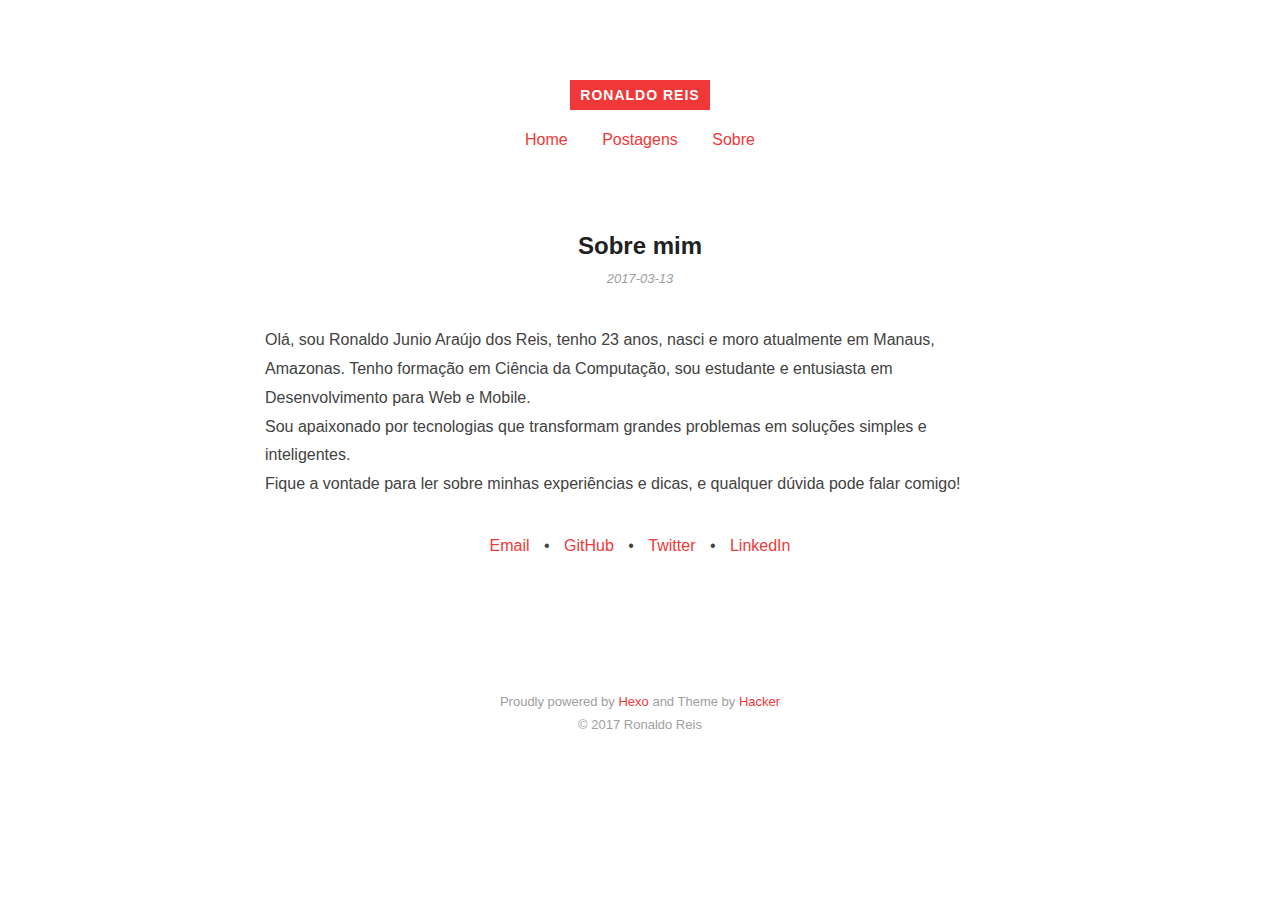
<file: about/index.html>
<!DOCTYPE HTML>
<html>
<head>
  <meta charset="utf-8">
  
  <title>Sobre mim | Ronaldo Reis</title>

  
  <meta name="author" content="Ronaldo Reis">
  

  
  <meta name="description" content="Olá, sou Ronaldo Junio Araújo dos Reis, tenho 23 anos, nasci e moro atualmente em Manaus, Amazonas. Tenho formação em Ciência da Computação, sou estud">
  

  

  <meta id="viewport" name="viewport" content="width=device-width, initial-scale=1, maximum-scale=1, minimum-scale=1, user-scalable=no, minimal-ui">
  <meta name="apple-mobile-web-app-capable" content="yes">
  <meta name="apple-mobile-web-app-status-bar-style" content="black">

  <meta property="og:title" content="Sobre mim"/>

  <meta property="og:site_name" content="Ronaldo Reis"/>

  
  <meta property="og:image" content="/favicon.ico"/>
  


  <link href="/favicon.ico" rel="icon">
  <link rel="alternate" href="/atom.xml" title="Ronaldo Reis" type="application/atom+xml">
  <link rel="stylesheet" href="/css/style.css" media="screen" type="text/css">
</head>


<body>
<div class="blog">
  <div class="content">

    <header>
  <div class="site-branding">
    <h1 class="site-title">
      <a href="/">Ronaldo Reis</a>
    </h1>
    <p class="site-description"></p>
  </div>
  <nav class="site-navigation">
    <ul>
      
        <li><a href="/">Home</a></li>
      
        <li><a href="/archives">Postagens</a></li>
      
        <li><a href="/about">Sobre</a></li>
      
    </ul>
  </nav>
</header>

    <main class="site-main posts-loop">
    <article>

  
    
    <h3 class="article-title"><span>Sobre mim</span></h3>
    
  

  <div class="article-top-meta">
    <span class="posted-on">
      <a href="/about/index.html" rel="bookmark">
        <time class="entry-date published" datetime="2017-03-13T23:00:54.299Z">
          2017-03-13
        </time>
      </a>
    </span>
  </div>


  

  <div class="article-content">
    <div class="entry">
      
        <p>Olá, sou Ronaldo Junio Araújo dos Reis, tenho 23 anos, nasci e moro atualmente em Manaus, Amazonas. Tenho formação em Ciência da Computação, sou estudante e entusiasta em Desenvolvimento para Web e Mobile.<br>Sou apaixonado por tecnologias que transformam grandes problemas em soluções simples e inteligentes.<br>Fique a vontade para ler sobre minhas experiências e dicas, e qualquer dúvida pode falar comigo!</p>
<div class="sociais"><br><a href="mailto:reeisfst@gmail.com" target="_blank" rel="external">Email</a> • <a href="https://github.com/euronaldoreis" target="_blank" rel="external">GitHub</a> • <a href="https://twitter.com/euronaldoreis" target="_blank" rel="external">Twitter</a> • <a href="https://www.linkedin.com/in/euronaldoreis/" target="_blank" rel="external">LinkedIn</a><br></div>

      
    </div>

  </div>

  <div class="article-footer">
    <div class="article-meta pull-left">

    

    

    </div>

    
  </div>
</article>


    </main>

    <footer class="site-footer">
  <p class="site-info">
    Proudly powered by <a href="https://hexo.io/" target="_blank">Hexo</a> and
    Theme by <a href="https://github.com/CodeDaraW/Hacker" target="_blank">Hacker</a>
    </br>
    
    &copy; 2017 Ronaldo Reis
    
  </p>
</footer>
    
<script>
    (function(i,s,o,g,r,a,m){i['GoogleAnalyticsObject']=r;i[r]=i[r]||function(){
                (i[r].q=i[r].q||[]).push(arguments)},i[r].l=1*new Date();a=s.createElement(o),
            m=s.getElementsByTagName(o)[0];a.async=1;a.src=g;m.parentNode.insertBefore(a,m)
    })(window,document,'script','//www.google-analytics.com/analytics.js','ga');

    ga('create', 'UA-91117150-1', 'auto');
    ga('send', 'pageview');

</script>

  </div>
</div>
</body>
</html>
</file>
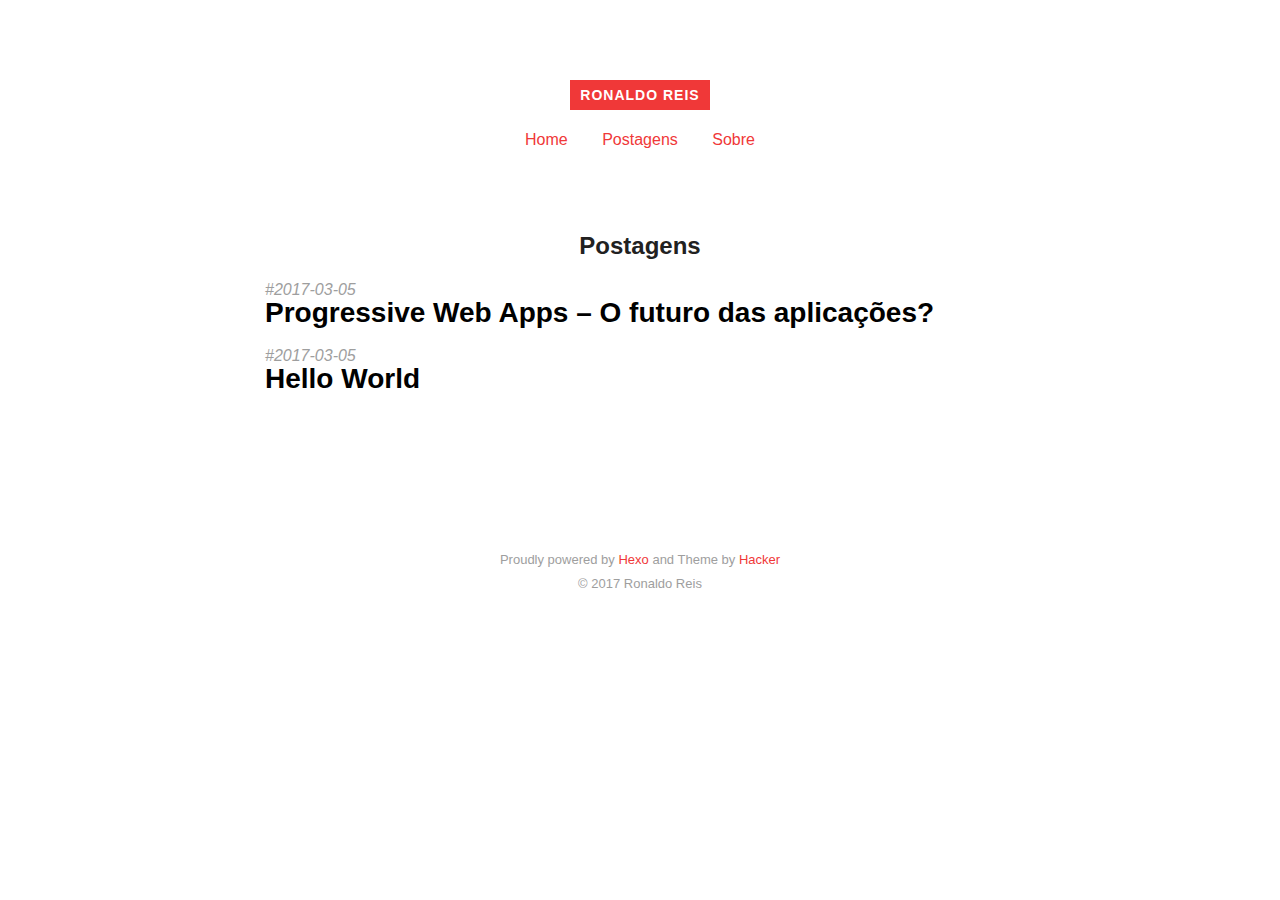
<file: archives/index.html>
<!DOCTYPE HTML>
<html>
<head>
  <meta charset="utf-8">
  
  <title>Postagens | Ronaldo Reis</title>

  
  <meta name="author" content="Ronaldo Reis">
  

  

  

  <meta id="viewport" name="viewport" content="width=device-width, initial-scale=1, maximum-scale=1, minimum-scale=1, user-scalable=no, minimal-ui">
  <meta name="apple-mobile-web-app-capable" content="yes">
  <meta name="apple-mobile-web-app-status-bar-style" content="black">

  

  <meta property="og:site_name" content="Ronaldo Reis"/>

  
  <meta property="og:image" content="/favicon.ico"/>
  


  <link href="/favicon.ico" rel="icon">
  <link rel="alternate" href="/atom.xml" title="Ronaldo Reis" type="application/atom+xml">
  <link rel="stylesheet" href="/css/style.css" media="screen" type="text/css">
</head>


<body>
<div class="blog">
  <div class="content">

    <header>
  <div class="site-branding">
    <h1 class="site-title">
      <a href="/">Ronaldo Reis</a>
    </h1>
    <p class="site-description"></p>
  </div>
  <nav class="site-navigation">
    <ul>
      
        <li><a href="/">Home</a></li>
      
        <li><a href="/archives">Postagens</a></li>
      
        <li><a href="/about">Sobre</a></li>
      
    </ul>
  </nav>
</header>

    <main class="site-main posts-loop">
    

<article>

  <h2 class="article-title ">Postagens</h2>

  <div class="archive">
    
      <div class="post archive">
        <div class="archive-post">
          <time datetime="2017-03-05T05:29:36.000Z">
            <a href="/2017/03/05/Novo-post/">2017-03-05</a>
          </time>
          
            <h3 class="archive-title"><a href="/2017/03/05/Novo-post/"><span>Progressive Web Apps – O futuro das aplicações?</span></a></h3>
          
        </div>
      </div>
    
      <div class="post archive">
        <div class="archive-post">
          <time datetime="2017-03-05T05:28:36.000Z">
            <a href="/2017/03/05/hello-world/">2017-03-05</a>
          </time>
          
            <h3 class="archive-title"><a href="/2017/03/05/hello-world/"><span>Hello World</span></a></h3>
          
        </div>
      </div>
    
    <nav class="pagination">
  
  
</nav>
  </div>

</article>
    </main>

    <footer class="site-footer">
  <p class="site-info">
    Proudly powered by <a href="https://hexo.io/" target="_blank">Hexo</a> and
    Theme by <a href="https://github.com/CodeDaraW/Hacker" target="_blank">Hacker</a>
    </br>
    
    &copy; 2017 Ronaldo Reis
    
  </p>
</footer>
    
<script>
    (function(i,s,o,g,r,a,m){i['GoogleAnalyticsObject']=r;i[r]=i[r]||function(){
                (i[r].q=i[r].q||[]).push(arguments)},i[r].l=1*new Date();a=s.createElement(o),
            m=s.getElementsByTagName(o)[0];a.async=1;a.src=g;m.parentNode.insertBefore(a,m)
    })(window,document,'script','//www.google-analytics.com/analytics.js','ga');

    ga('create', 'UA-91117150-1', 'auto');
    ga('send', 'pageview');

</script>

  </div>
</div>
</body>
</html>
</file>
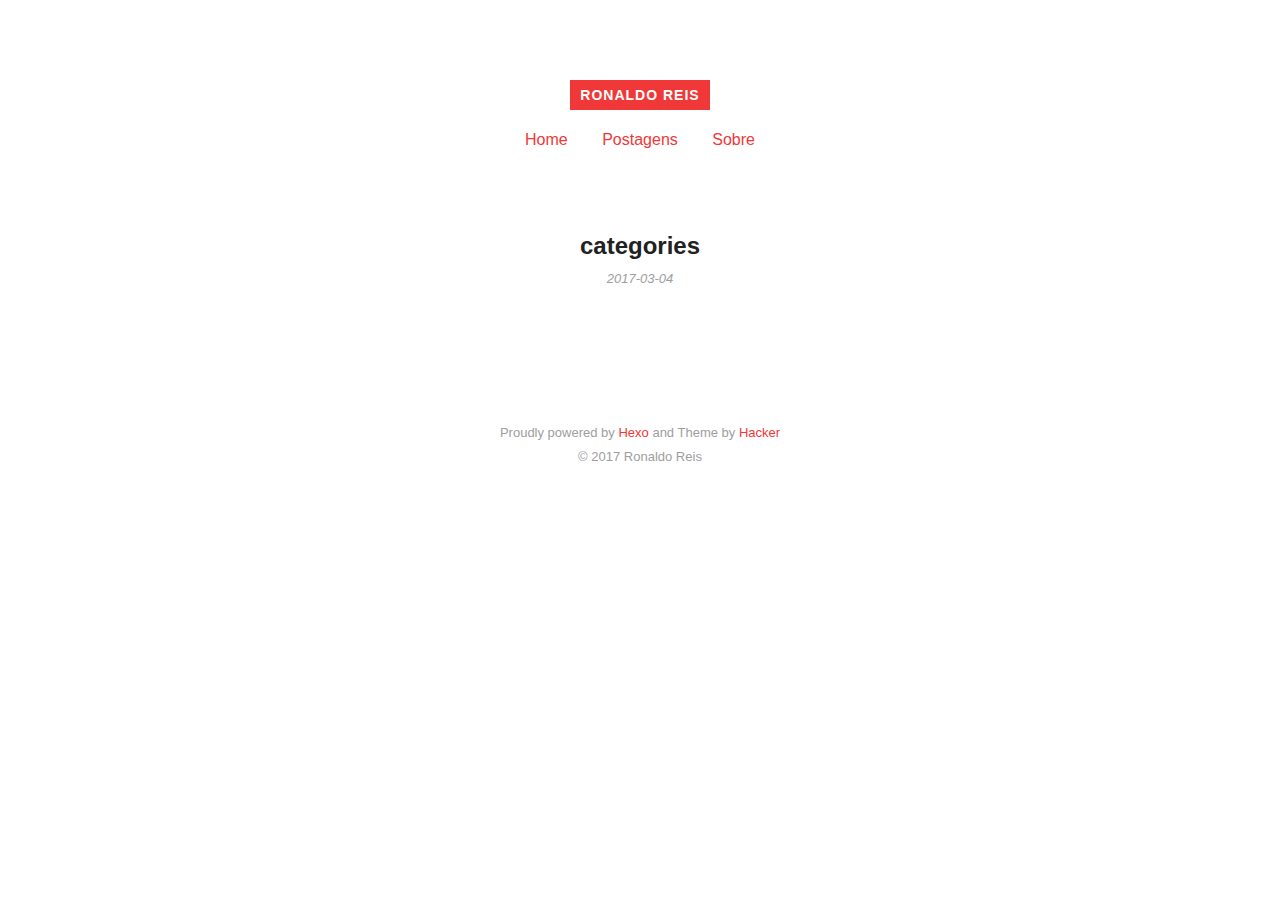
<file: categories/index.html>
<!DOCTYPE HTML>
<html>
<head>
  <meta charset="utf-8">
  
  <title>categories | Ronaldo Reis</title>

  
  <meta name="author" content="Ronaldo Reis">
  

  

  

  <meta id="viewport" name="viewport" content="width=device-width, initial-scale=1, maximum-scale=1, minimum-scale=1, user-scalable=no, minimal-ui">
  <meta name="apple-mobile-web-app-capable" content="yes">
  <meta name="apple-mobile-web-app-status-bar-style" content="black">

  <meta property="og:title" content="categories"/>

  <meta property="og:site_name" content="Ronaldo Reis"/>

  
  <meta property="og:image" content="/favicon.ico"/>
  


  <link href="/favicon.ico" rel="icon">
  <link rel="alternate" href="/atom.xml" title="Ronaldo Reis" type="application/atom+xml">
  <link rel="stylesheet" href="/css/style.css" media="screen" type="text/css">
</head>


<body>
<div class="blog">
  <div class="content">

    <header>
  <div class="site-branding">
    <h1 class="site-title">
      <a href="/">Ronaldo Reis</a>
    </h1>
    <p class="site-description"></p>
  </div>
  <nav class="site-navigation">
    <ul>
      
        <li><a href="/">Home</a></li>
      
        <li><a href="/archives">Postagens</a></li>
      
        <li><a href="/about">Sobre</a></li>
      
    </ul>
  </nav>
</header>

    <main class="site-main posts-loop">
    <article>

  
    
    <h3 class="article-title"><span>categories</span></h3>
    
  

  <div class="article-top-meta">
    <span class="posted-on">
      <a href="/categories/index.html" rel="bookmark">
        <time class="entry-date published" datetime="2017-03-05T00:42:14.000Z">
          2017-03-04
        </time>
      </a>
    </span>
  </div>


  

  <div class="article-content">
    <div class="entry">
      
        
      
    </div>

  </div>

  <div class="article-footer">
    <div class="article-meta pull-left">

    

    

    </div>

    
  </div>
</article>


    </main>

    <footer class="site-footer">
  <p class="site-info">
    Proudly powered by <a href="https://hexo.io/" target="_blank">Hexo</a> and
    Theme by <a href="https://github.com/CodeDaraW/Hacker" target="_blank">Hacker</a>
    </br>
    
    &copy; 2017 Ronaldo Reis
    
  </p>
</footer>
    
<script>
    (function(i,s,o,g,r,a,m){i['GoogleAnalyticsObject']=r;i[r]=i[r]||function(){
                (i[r].q=i[r].q||[]).push(arguments)},i[r].l=1*new Date();a=s.createElement(o),
            m=s.getElementsByTagName(o)[0];a.async=1;a.src=g;m.parentNode.insertBefore(a,m)
    })(window,document,'script','//www.google-analytics.com/analytics.js','ga');

    ga('create', 'UA-91117150-1', 'auto');
    ga('send', 'pageview');

</script>

  </div>
</div>
</body>
</html>
</file>
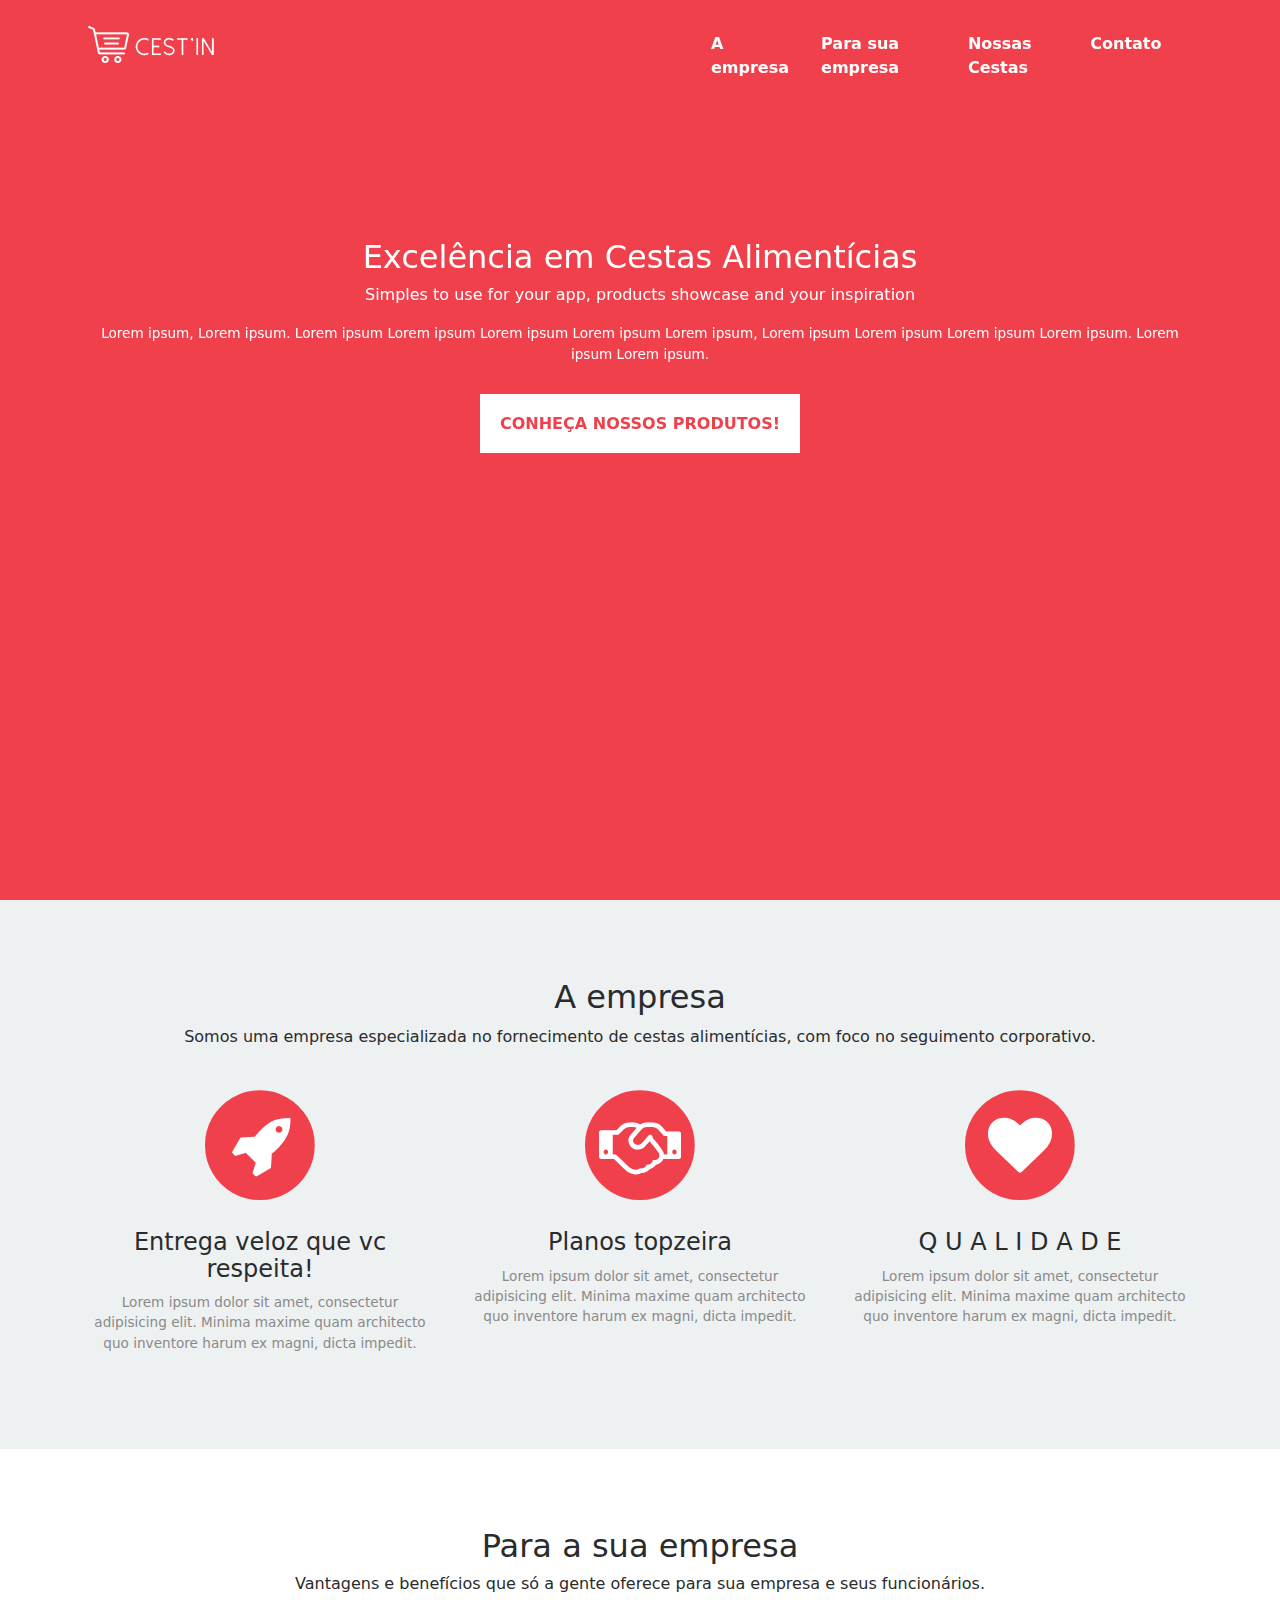
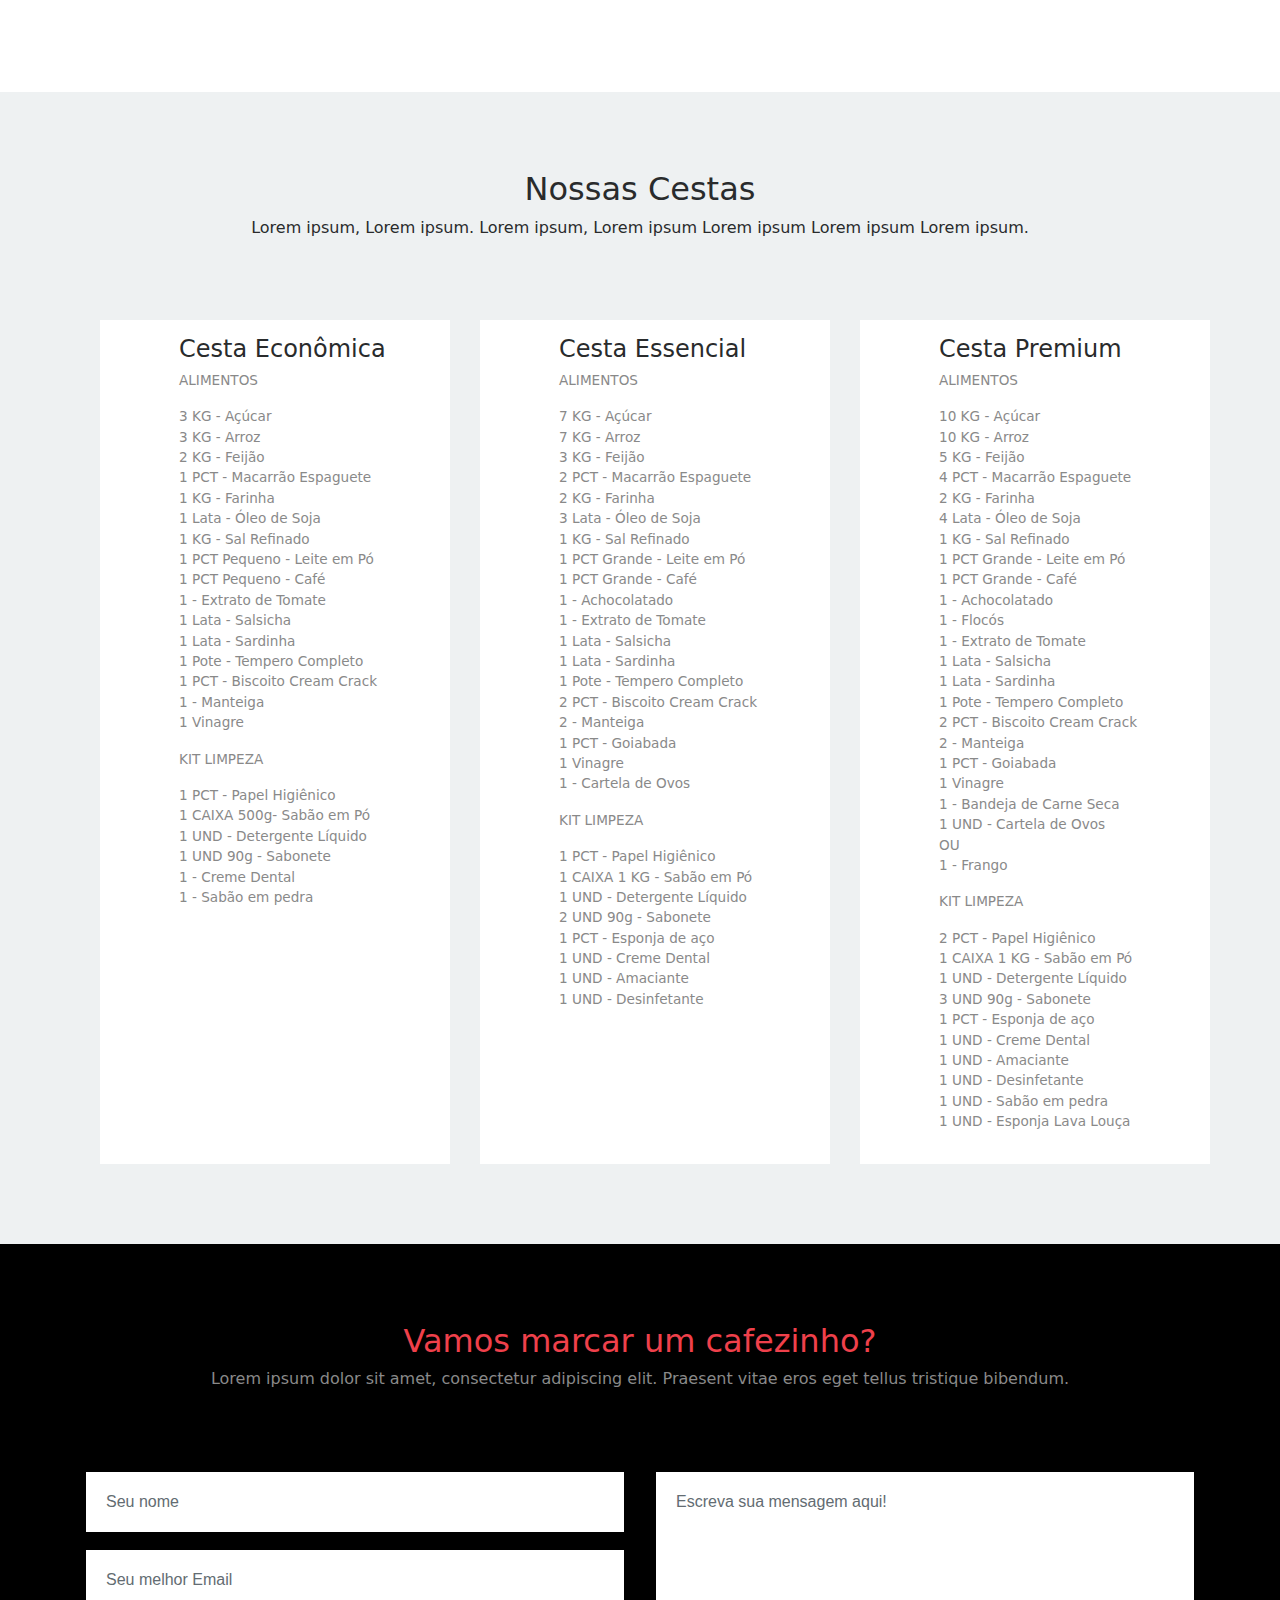
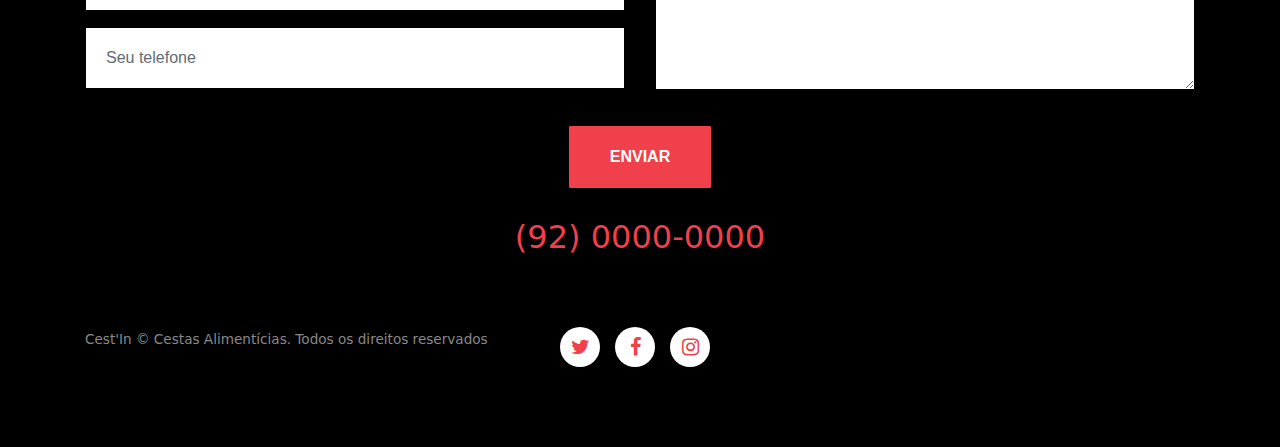
<file: Cestin/index.html>
<!DOCTYPE html>
<html lang="en">
<head>
	<meta charset="UTF-8">
	<meta name="viewport" content="width=device-width, initial-scale=1">
	<title>Cest'in - A Cesta para sua Empresa</title>
	<link rel="stylesheet" href="css/bootstrap.min.css">
	<link rel="stylesheet" href="css/font-awesome.min.css">
	<link rel="stylesheet" href="css/style.css">	
</head>
<body id="body">

<div class="safe-area">
		<header class="fixed-top">
			<div class="header">
				
				<div class="row">
					
					<div class="col-6">
						<a href="#body" class="scrollSuave"><h1></h1></a>
					</div><!-- col 7 -->
					<div class="col-5">
						<div class="navbar-toggleable-md">
						<button class="navbar-toggler navbar-toggler-right" type="button" data-toggle="collapse" data-target="#navbar" aria-controlss="navbar" aria-expanded="false" aria-label="toggle navigation">
							<i id="bars" class="fa fa-bars fa-inverse"></i>
						</button>
							<div class="collapse navbar-collapse" id="navbar">
								<ul class="nav">
									<li class="nav-item"><a class="nav-link scrollSuave" href="#aempresa">A empresa</a></li class="nav-item">
				 					<li class="nav-item"><a class="nav-link scrollSuave" href="#empresa">Para sua empresa</a></li class="nav-item">
				 					<li class="nav-item"><a class="nav-link scrollSuave" href="#cestas">Nossas Cestas</a></li>
				 					<li class="nav-item"><a class="nav-link scrollSuave" href="#contato">Contato</a></li>
								</ul>
							</div><!-- collapse -->
						</div><!-- toggle navbar -->
					</div><!-- col 5 -->

				</div><!-- row -->
			</div><!-- header -->
		</header>

		<div class="container">
		<div id="carousel" class="carousel slide" data-ride="carousel">
			<div class="carousel-inner">				
				<div class="carousel-item active">
					<div class="row">
						<div class="col">
							<div class="wrapper-carousel">
								<h2 class="headline text-center">Excelência em Cestas Alimentícias</h2>
								<p class="description text-center">Simples to use for your app, products showcase and your inspiration </p>
								<p class="text text-center">Lorem ipsum, Lorem ipsum. Lorem ipsum Lorem ipsum Lorem ipsum Lorem ipsum Lorem ipsum, Lorem ipsum Lorem ipsum Lorem ipsum Lorem ipsum. Lorem ipsum Lorem ipsum.</p>
								<div class="button-products text-center">
									<a class="scrollSuave" href="#cestas">Conheça nossos produtos!</a>
								</div>
							</div><!-- wrapper carousel -->
						</div><!-- col text -->
					</div><!-- row -->
				</div><!-- carouse item -->
			</div><!-- carousel inner -->

		</div><!-- carousel -->
	</div><!-- container -->

</div><!-- safe area -->

<section id="aempresa">
<div class="about">
	<div class="container">
		<h3 class="headline text-center">A empresa</h3>
			<p class="description text-center">Somos uma empresa especializada no fornecimento de cestas alimentícias, com foco no seguimento corporativo.</p>
				<div class="row text-center">
					<div class="col-md-4">
						<span class="fa-stack fa-4x">
							<i class="fa fa-circle fa-stack-2x text-primary"></i>
							<i class="fa fa-rocket fa-stack-1x fa-inverse"></i>
						</span>
						<h4 class="service-heading">Entrega veloz que vc respeita!</h4>
						<p class="text">Lorem ipsum dolor sit amet, consectetur adipisicing elit. Minima maxime quam architecto quo inventore harum ex magni, dicta impedit.</p>
					
					</div><!-- col -->
					<div class="col-md-4">
						<span class="fa-stack fa-4x">
							<i class="fa fa-circle fa-stack-2x text-primary"></i>
							<i class="fa fa-handshake-o fa-stack-1x fa-inverse"></i>
						</span>
						<h4 class="service-heading">Planos topzeira</h4>
 						<p class="text">Lorem ipsum dolor sit amet, consectetur adipisicing elit. Minima maxime quam architecto quo inventore harum ex magni, dicta impedit.</p>
					
					</div><!-- col -->
					<div class="col-md-4">
						<span class="fa-stack fa-4x">
							<i class="fa fa-circle fa-stack-2x text-primary"></i>
							<i class="fa fa-heart fa-stack-1x fa-inverse"></i>
						</span>
						<h4 class="service-heading">Q U A L I D A D E</h4>
						<p class="text">Lorem ipsum dolor sit amet, consectetur adipisicing elit. Minima maxime quam architecto quo inventore harum ex magni, dicta impedit.</p>
					
					</div><!-- col -->
				</div><!-- row -->
		</div><!-- container -->
	</div><!-- about -->
</section>

<section id="empresa">
<div class="empresa">
	<div class="container">
		<h3 class="headline text-center">Para a sua empresa</h3>
		<p class="description text-center">Vantagens e benefícios que só a gente oferece para sua empresa e seus funcionários.</p>
	</div><!-- container -->
</div><!-- empresa -->
</section>

<section id="cestas">
	<div class="feature">
		<div class="container">
			<h2 class="headline text-center">Nossas Cestas</h2>
			<p class="description text-center">Lorem ipsum, Lorem ipsum. Lorem ipsum, Lorem ipsum Lorem ipsum Lorem ipsum Lorem ipsum.</p>

			<div class="row">
			<div class="col">
				<article>
					<div class="feature-item">
						
							<header>
								<div class="feature-heading">
									<h3 class="headline">Cesta Econômica</h3>
									<p class="text">ALIMENTOS</p>
									<p class="text">3 KG - Açúcar</br>3 KG - Arroz</br> 2 KG - Feijão</br>1 PCT	- Macarrão Espaguete</br>1 KG - Farinha</br>1 Lata - Óleo de Soja</br>1 KG - Sal Refinado</br>1 PCT Pequeno - Leite em Pó</br>1 PCT Pequeno - Café</br>1 - Extrato de Tomate</br>1 Lata - Salsicha</br>1 Lata - Sardinha</br>1 Pote - Tempero Completo</br>1 PCT - Biscoito Cream Crack</br> 1 - Manteiga</br>1 Vinagre</p>
									<p class="text">KIT LIMPEZA</p> 
									<p class="text">1 PCT - Papel Higiênico</br>1 CAIXA 500g- Sabão em Pó</br>1 UND - Detergente Líquido</br>1 UND 90g - Sabonete</br>1 - Creme Dental</br>1 - Sabão em pedra</p>			
								</div><!-- feature heading -->
							</header>
						
					</div><!-- feature-item -->
				</article>			
			</div><!-- col 1 -->

			<div class="col">
				<article>
					<div class="feature-item">
						
							<header>
								<div class="feature-heading">
									<h3 class="headline">Cesta Essencial</h3>
									<p class="text">ALIMENTOS</p>
									<p class="text">7 KG - Açúcar</br>7 KG - Arroz</br> 3 KG - Feijão</br>2 PCT	- Macarrão Espaguete</br>2 KG - Farinha</br>3 Lata - Óleo de Soja</br>1 KG - Sal Refinado</br>1 PCT Grande - Leite em Pó</br>1 PCT Grande - Café</br>1 - Achocolatado</br>1 - Extrato de Tomate</br>1 Lata - Salsicha</br>1 Lata - Sardinha</br>1 Pote - Tempero Completo</br>2 PCT - Biscoito Cream Crack</br> 2 - Manteiga</br>1 PCT - Goiabada</br>1 Vinagre</br>1 - Cartela de Ovos</p>
									<P class="text">KIT LIMPEZA</P>
									<p class="text">1 PCT - Papel Higiênico</br>1 CAIXA 1 KG - Sabão em Pó</br>1 UND - Detergente Líquido</br>2 UND 90g - Sabonete</br>1 PCT - Esponja de aço</br>1 UND - Creme Dental</br>1 UND - Amaciante</br>1 UND - Desinfetante</p>				
								</div><!-- feature heading -->
							</header>
						
					</div><!-- feature-item -->
				</article>
			</div><!-- col 1 -->

			<div class="col">
				<article>
					<div class="feature-item">
						
							<header>
								<div class="feature-heading">
									<h3 class="headline">Cesta Premium</h3>
									<p class="text">ALIMENTOS</p>
									<p class="text">10 KG - Açúcar</br>10 KG - Arroz</br>5 KG - Feijão</br>4 PCT	- Macarrão Espaguete</br>2 KG - Farinha</br>4 Lata - Óleo de Soja</br>1 KG - Sal Refinado</br>1 PCT Grande - Leite em Pó</br>1 PCT Grande - Café</br>1 - Achocolatado</br>1 - Flocós</br>1 - Extrato de Tomate</br>1 Lata - Salsicha</br>1 Lata - Sardinha</br>1 Pote - Tempero Completo</br>2 PCT - Biscoito Cream Crack</br> 2 - Manteiga</br>1 PCT - Goiabada</br>1 Vinagre</br>1 - Bandeja de Carne Seca</br>1 UND - Cartela de Ovos</br>OU</br>1 - Frango</p>
									<P class="text">KIT LIMPEZA</P>
									<p class="text">2 PCT - Papel Higiênico</br>1 CAIXA 1 KG - Sabão em Pó</br>1 UND - Detergente Líquido</br>3 UND 90g - Sabonete</br>1 PCT - Esponja de aço</br>1 UND - Creme Dental</br>1 UND - Amaciante</br>1 UND - Desinfetante</br>1 UND - Sabão em pedra</br>1 UND - Esponja Lava Louça</p>				
								</div><!-- feature heading -->
							</header>
						
					</div><!-- feature-item -->
				</article>
			</div><!-- col 1 -->

		</div><!-- container -->
	</div><!-- feature -->
</section>

<footer id="contato">
	<div class="footer">
		<div class="container">
			<h4 class="headline text-center">Vamos marcar um cafezinho?</h4>
			<p class="description text-center">Lorem ipsum dolor sit amet, consectetur adipiscing elit. Praesent vitae eros eget tellus tristique bibendum.</p>
				<div class="row">
					<div class="col-lg-12">
					<form action="">
						<div class="row">
							<div class="col-md-6">
								<div class="form-group">
									<input type="text" class="form-control" placeholder="Seu nome" id="name" required data-validation-required-message="Por favor, insira seu nome." aria-invalid="false">
									<p class="help-block text-danger"></p>
								</div><!-- form-group -->
								<div class="form-group">
									<input type="email" class="form-control" placeholder="Seu melhor Email" id="email" required data-validation-required-message="Por favor, insira seu email.">
									<p class="help-block text-danger"></p>
								</div><!-- form-group -->
								<div class="form-group">
									<input type="text" class="form-control" placeholder="Seu telefone" id="fone" required data-validation-required-message="Por favor, insira seu número de telefone.">
									<p class="help-block text-danger"></p>
								</div><!-- form-group -->
							</div><!-- col-md-6 -->

							<div class="col-md-6">
								<div class="form-group">
									<textarea class="form-control" placeholder="Escreva sua mensagem aqui!" id="mensagem" required data-validation-required-message="Por favor, escreva sua mensagem."></textarea>
									<p class="help-block text-danger"></p>	
								</div><!-- form-group -->
							</div><!-- col-md-6 -->
							<div class="col-lg-12 text-center">
								<button type="submit" class="btn btn-x1">Enviar</button>
							</div>
						</div><!-- row -->
					</form>
					</div><!-- col-lg-12 -->
				</div><!-- row -->
				<div class="row tel">
					<div class="col">
						<h3 class="headline text-center">(92) 0000-0000</h3>
					</div><!-- col -->
				</div><!-- row -->
				<div class="row">
					<div class="col-md-5">
						<span class="text">Cest'In © Cestas Alimentícias. Todos os direitos reservados</span>
					</div>
					<div class="col-md-4">
						<ul class="list-inline social-buttons">
							<li>
								<a href="#"><i class="fa fa-twitter"></i></a>
							</li>
							<li>
								<a href="#"><i class="fa fa-facebook"></i></a>
							</li>
							<li>
								<a href="#"><i class="fa fa-instagram"></i></a>
							</li>
						</ul><!-- ul -->
					</div><!-- col -->
				</div><!-- row -->

		</div><!-- container -->
	</div><!-- footer -->

</footer>

<script src="js/jquery-3.1.1.min.js"></script>
<script src="js/tether.min.js"></script>
<script src="js/bootstrap.min.js"></script>
<script>
var $doc = $('html, body');
$('.scrollSuave').click(function() {
    $doc.animate({
        scrollTop: $( $.attr(this, 'href') ).offset().top
    }, 900);
    return false;
});
/* Efeito da barra de menu */
$(document).on("scroll",function(){
  if($(document).scrollTop()>200){ //QUANDO O SCROLL PASSAR DOS 100px DO TOPO
    $(".header").addClass("menu"); //TROCA P CLASSE MENOR
    $("#bars").removeClass("fa-inverse");
  } else{
    $(".header").removeClass("menu"); //VOLTA P MENU GRANDE ORIGINAL
    $("#bars").addClass("fa-inverse");
  }
});
</script>		
</body>	
</html>
</file>
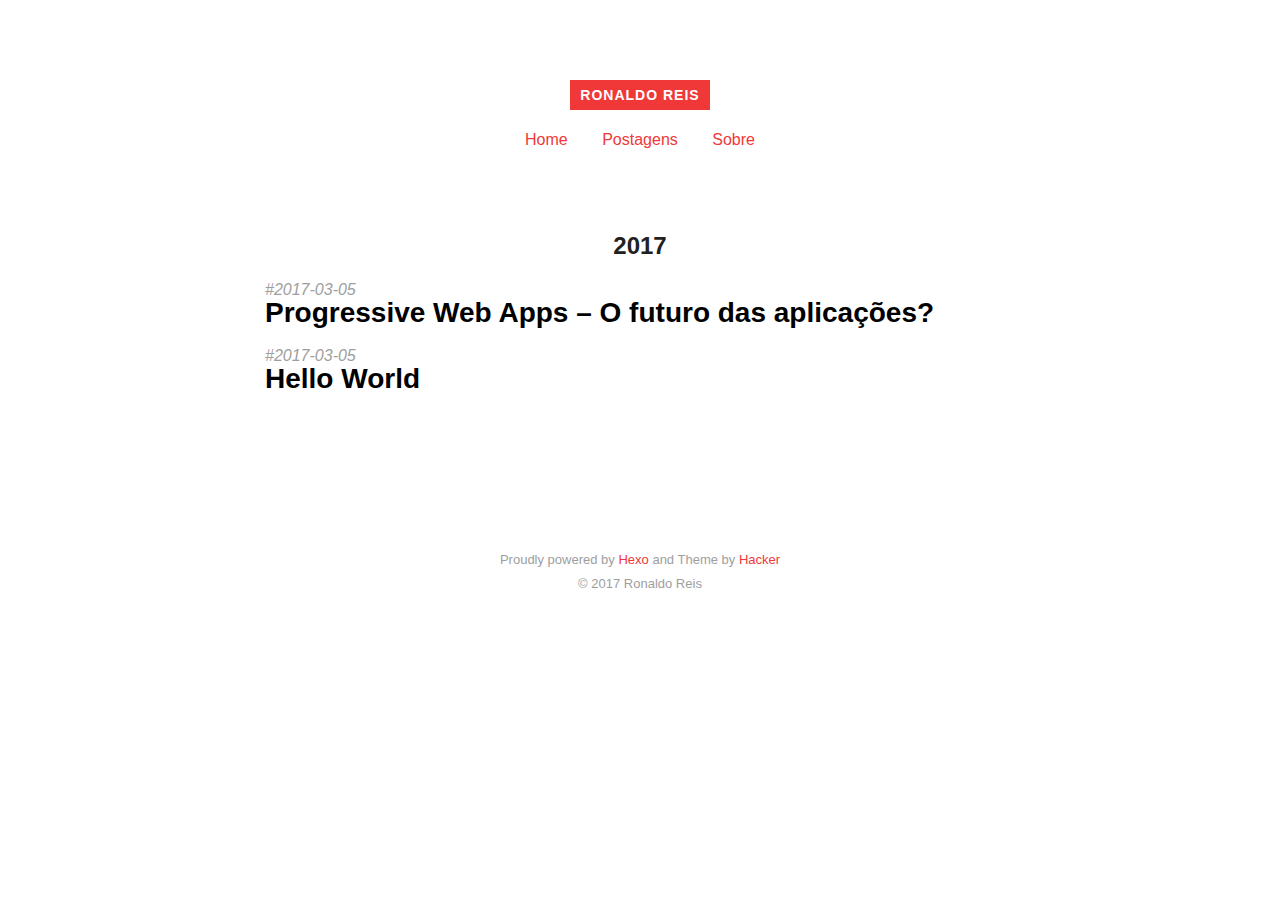
<file: archives/2017/index.html>
<!DOCTYPE HTML>
<html>
<head>
  <meta charset="utf-8">
  
  <title>Archives: 2017 | Ronaldo Reis</title>

  
  <meta name="author" content="Ronaldo Reis">
  

  

  

  <meta id="viewport" name="viewport" content="width=device-width, initial-scale=1, maximum-scale=1, minimum-scale=1, user-scalable=no, minimal-ui">
  <meta name="apple-mobile-web-app-capable" content="yes">
  <meta name="apple-mobile-web-app-status-bar-style" content="black">

  

  <meta property="og:site_name" content="Ronaldo Reis"/>

  
  <meta property="og:image" content="/favicon.ico"/>
  


  <link href="/favicon.ico" rel="icon">
  <link rel="alternate" href="/atom.xml" title="Ronaldo Reis" type="application/atom+xml">
  <link rel="stylesheet" href="/css/style.css" media="screen" type="text/css">
</head>


<body>
<div class="blog">
  <div class="content">

    <header>
  <div class="site-branding">
    <h1 class="site-title">
      <a href="/">Ronaldo Reis</a>
    </h1>
    <p class="site-description"></p>
  </div>
  <nav class="site-navigation">
    <ul>
      
        <li><a href="/">Home</a></li>
      
        <li><a href="/archives">Postagens</a></li>
      
        <li><a href="/about">Sobre</a></li>
      
    </ul>
  </nav>
</header>

    <main class="site-main posts-loop">
    

<article>

  <h2 class="article-title ">2017</h2>

  <div class="archive">
    
      <div class="post archive">
        <div class="archive-post">
          <time datetime="2017-03-05T05:29:36.000Z">
            <a href="/2017/03/05/Novo-post/">2017-03-05</a>
          </time>
          
            <h3 class="archive-title"><a href="/2017/03/05/Novo-post/"><span>Progressive Web Apps – O futuro das aplicações?</span></a></h3>
          
        </div>
      </div>
    
      <div class="post archive">
        <div class="archive-post">
          <time datetime="2017-03-05T05:28:36.000Z">
            <a href="/2017/03/05/hello-world/">2017-03-05</a>
          </time>
          
            <h3 class="archive-title"><a href="/2017/03/05/hello-world/"><span>Hello World</span></a></h3>
          
        </div>
      </div>
    
    <nav class="pagination">
  
  
</nav>
  </div>

</article>
    </main>

    <footer class="site-footer">
  <p class="site-info">
    Proudly powered by <a href="https://hexo.io/" target="_blank">Hexo</a> and
    Theme by <a href="https://github.com/CodeDaraW/Hacker" target="_blank">Hacker</a>
    </br>
    
    &copy; 2017 Ronaldo Reis
    
  </p>
</footer>
    
<script>
    (function(i,s,o,g,r,a,m){i['GoogleAnalyticsObject']=r;i[r]=i[r]||function(){
                (i[r].q=i[r].q||[]).push(arguments)},i[r].l=1*new Date();a=s.createElement(o),
            m=s.getElementsByTagName(o)[0];a.async=1;a.src=g;m.parentNode.insertBefore(a,m)
    })(window,document,'script','//www.google-analytics.com/analytics.js','ga');

    ga('create', 'UA-91117150-1', 'auto');
    ga('send', 'pageview');

</script>

  </div>
</div>
</body>
</html>
</file>
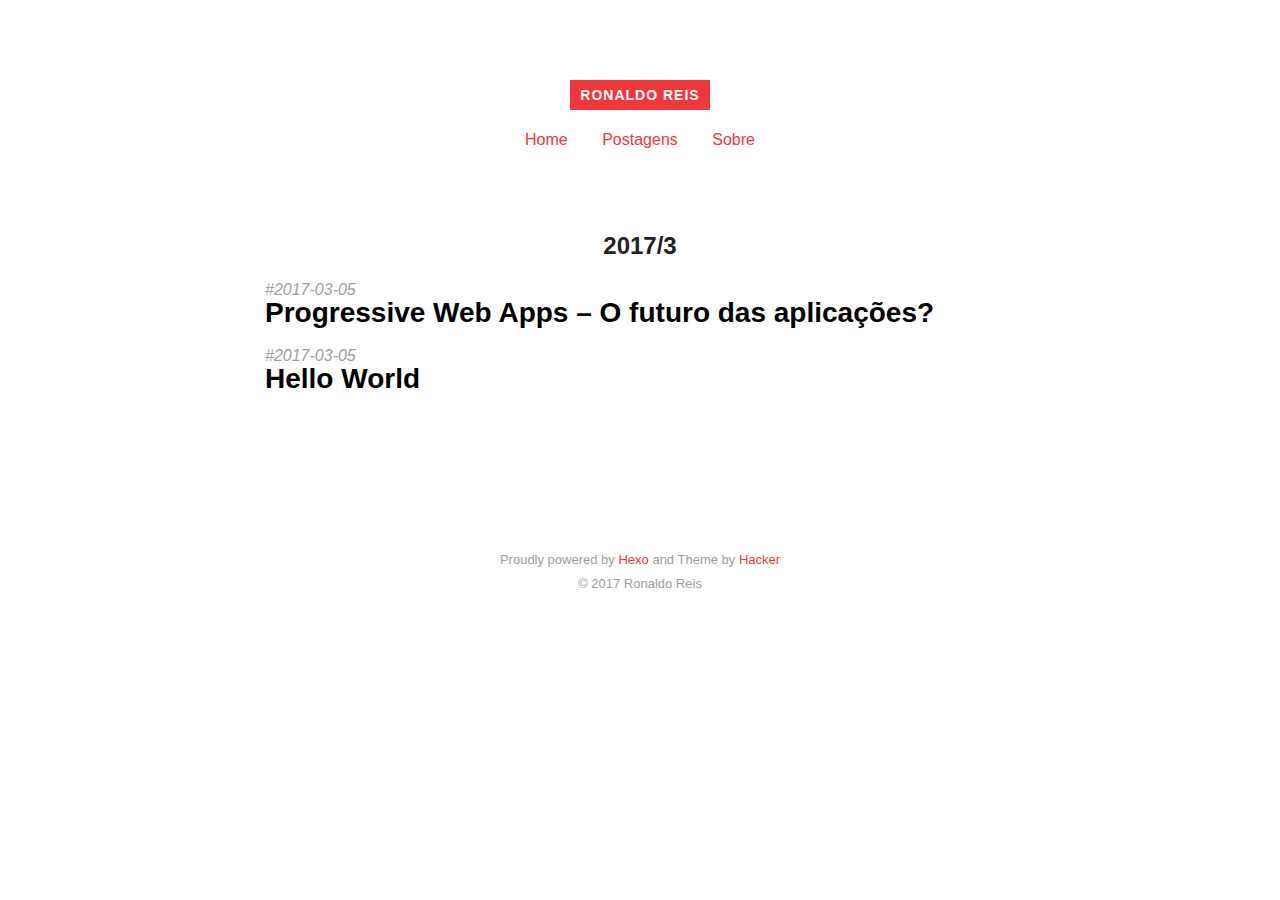
<file: archives/2017/03/index.html>
<!DOCTYPE HTML>
<html>
<head>
  <meta charset="utf-8">
  
  <title>Archives: 2017/3 | Ronaldo Reis</title>

  
  <meta name="author" content="Ronaldo Reis">
  

  

  

  <meta id="viewport" name="viewport" content="width=device-width, initial-scale=1, maximum-scale=1, minimum-scale=1, user-scalable=no, minimal-ui">
  <meta name="apple-mobile-web-app-capable" content="yes">
  <meta name="apple-mobile-web-app-status-bar-style" content="black">

  

  <meta property="og:site_name" content="Ronaldo Reis"/>

  
  <meta property="og:image" content="/favicon.ico"/>
  


  <link href="/favicon.ico" rel="icon">
  <link rel="alternate" href="/atom.xml" title="Ronaldo Reis" type="application/atom+xml">
  <link rel="stylesheet" href="/css/style.css" media="screen" type="text/css">
</head>


<body>
<div class="blog">
  <div class="content">

    <header>
  <div class="site-branding">
    <h1 class="site-title">
      <a href="/">Ronaldo Reis</a>
    </h1>
    <p class="site-description"></p>
  </div>
  <nav class="site-navigation">
    <ul>
      
        <li><a href="/">Home</a></li>
      
        <li><a href="/archives">Postagens</a></li>
      
        <li><a href="/about">Sobre</a></li>
      
    </ul>
  </nav>
</header>

    <main class="site-main posts-loop">
    

<article>

  <h2 class="article-title ">2017/3</h2>

  <div class="archive">
    
      <div class="post archive">
        <div class="archive-post">
          <time datetime="2017-03-05T05:29:36.000Z">
            <a href="/2017/03/05/Novo-post/">2017-03-05</a>
          </time>
          
            <h3 class="archive-title"><a href="/2017/03/05/Novo-post/"><span>Progressive Web Apps – O futuro das aplicações?</span></a></h3>
          
        </div>
      </div>
    
      <div class="post archive">
        <div class="archive-post">
          <time datetime="2017-03-05T05:28:36.000Z">
            <a href="/2017/03/05/hello-world/">2017-03-05</a>
          </time>
          
            <h3 class="archive-title"><a href="/2017/03/05/hello-world/"><span>Hello World</span></a></h3>
          
        </div>
      </div>
    
    <nav class="pagination">
  
  
</nav>
  </div>

</article>
    </main>

    <footer class="site-footer">
  <p class="site-info">
    Proudly powered by <a href="https://hexo.io/" target="_blank">Hexo</a> and
    Theme by <a href="https://github.com/CodeDaraW/Hacker" target="_blank">Hacker</a>
    </br>
    
    &copy; 2017 Ronaldo Reis
    
  </p>
</footer>
    
<script>
    (function(i,s,o,g,r,a,m){i['GoogleAnalyticsObject']=r;i[r]=i[r]||function(){
                (i[r].q=i[r].q||[]).push(arguments)},i[r].l=1*new Date();a=s.createElement(o),
            m=s.getElementsByTagName(o)[0];a.async=1;a.src=g;m.parentNode.insertBefore(a,m)
    })(window,document,'script','//www.google-analytics.com/analytics.js','ga');

    ga('create', 'UA-91117150-1', 'auto');
    ga('send', 'pageview');

</script>

  </div>
</div>
</body>
</html>
</file>
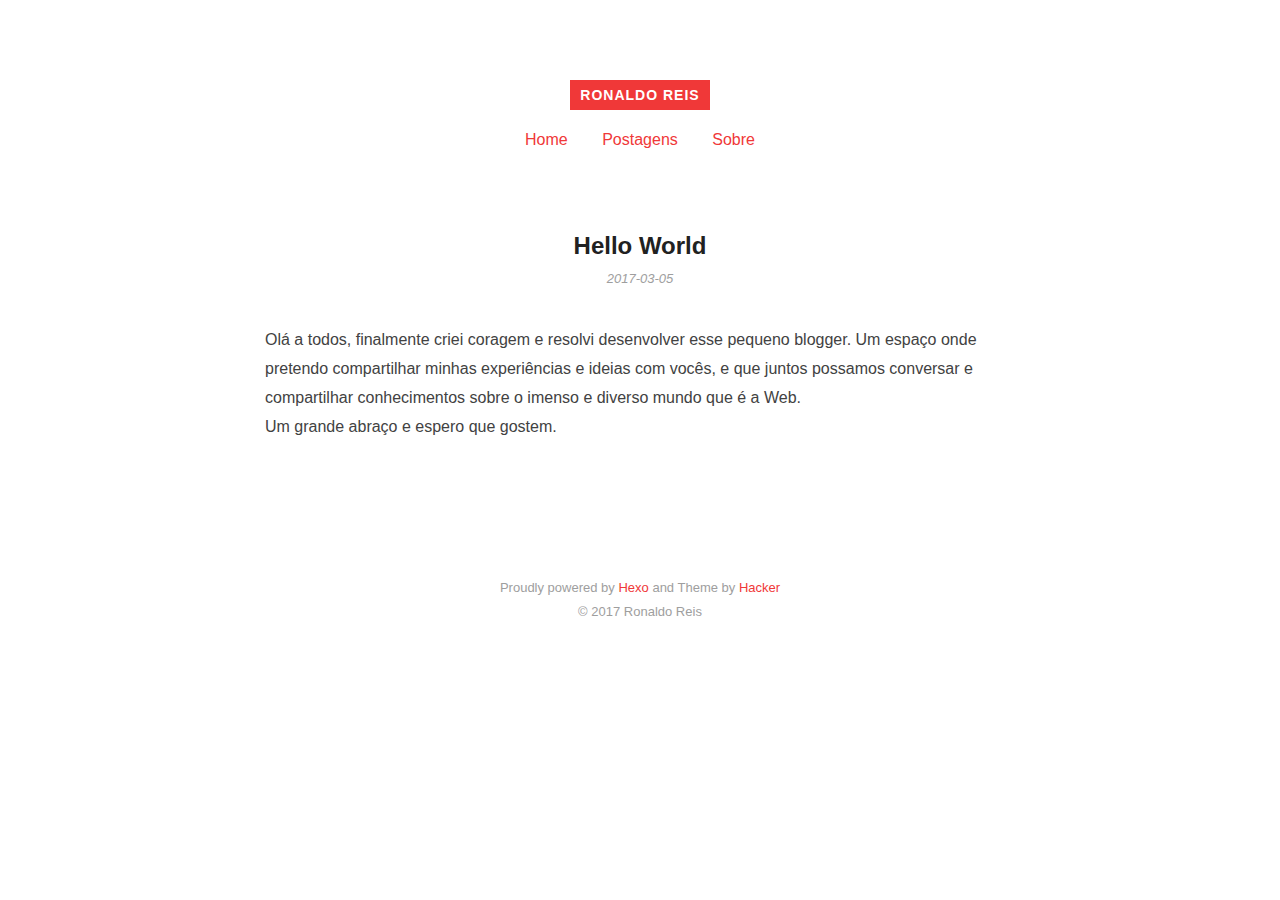
<file: 2017/03/05/hello-world/index.html>
<!DOCTYPE HTML>
<html>
<head>
  <meta charset="utf-8">
  
  <title>Hello World | Ronaldo Reis</title>

  
  <meta name="author" content="Ronaldo Reis">
  

  
  <meta name="description" content="Olá a todos, finalmente criei coragem e resolvi desenvolver esse pequeno blogger. Um espaço onde pretendo compartilhar minhas experiências e ideias co">
  

  
  
  <meta name="keywords" content="">
  

  <meta id="viewport" name="viewport" content="width=device-width, initial-scale=1, maximum-scale=1, minimum-scale=1, user-scalable=no, minimal-ui">
  <meta name="apple-mobile-web-app-capable" content="yes">
  <meta name="apple-mobile-web-app-status-bar-style" content="black">

  <meta property="og:title" content="Hello World"/>

  <meta property="og:site_name" content="Ronaldo Reis"/>

  
  <meta property="og:image" content="/favicon.ico"/>
  


  <link href="/favicon.ico" rel="icon">
  <link rel="alternate" href="/atom.xml" title="Ronaldo Reis" type="application/atom+xml">
  <link rel="stylesheet" href="/css/style.css" media="screen" type="text/css">
</head>


<body>
<div class="blog">
  <div class="content">

    <header>
  <div class="site-branding">
    <h1 class="site-title">
      <a href="/">Ronaldo Reis</a>
    </h1>
    <p class="site-description"></p>
  </div>
  <nav class="site-navigation">
    <ul>
      
        <li><a href="/">Home</a></li>
      
        <li><a href="/archives">Postagens</a></li>
      
        <li><a href="/about">Sobre</a></li>
      
    </ul>
  </nav>
</header>

    <main class="site-main posts-loop">
    <article>

  
    
    <h3 class="article-title"><span>Hello World</span></h3>
    
  

  <div class="article-top-meta">
    <span class="posted-on">
      <a href="/2017/03/05/hello-world/" rel="bookmark">
        <time class="entry-date published" datetime="2017-03-05T05:28:36.000Z">
          2017-03-05
        </time>
      </a>
    </span>
  </div>


  

  <div class="article-content">
    <div class="entry">
      
        <p>Olá a todos, finalmente criei coragem e resolvi desenvolver esse pequeno blogger. Um espaço onde pretendo compartilhar minhas experiências e ideias com vocês, e que juntos possamos conversar e compartilhar conhecimentos sobre o imenso e diverso mundo que é a Web.<br>Um grande abraço e espero que gostem.</p>

      
    </div>

  </div>

  <div class="article-footer">
    <div class="article-meta pull-left">

    

    

    </div>

    
  </div>
</article>


    </main>

    <footer class="site-footer">
  <p class="site-info">
    Proudly powered by <a href="https://hexo.io/" target="_blank">Hexo</a> and
    Theme by <a href="https://github.com/CodeDaraW/Hacker" target="_blank">Hacker</a>
    </br>
    
    &copy; 2017 Ronaldo Reis
    
  </p>
</footer>
    
<script>
    (function(i,s,o,g,r,a,m){i['GoogleAnalyticsObject']=r;i[r]=i[r]||function(){
                (i[r].q=i[r].q||[]).push(arguments)},i[r].l=1*new Date();a=s.createElement(o),
            m=s.getElementsByTagName(o)[0];a.async=1;a.src=g;m.parentNode.insertBefore(a,m)
    })(window,document,'script','//www.google-analytics.com/analytics.js','ga');

    ga('create', 'UA-91117150-1', 'auto');
    ga('send', 'pageview');

</script>

  </div>
</div>
</body>
</html>
</file>
<file: Cestin/css/style.css>
/* Safe Area */
.safe-area {
	height: 100vh;
	background-color: #ef404b;
	padding-top: 1rem;
}

/* Header */
.header {
	height: 60px;
	padding-left: 80px;
	padding-top: 0.5rem;
	margin-top: 1rem;
	
}
.header h1 {
	background: url(../img/logo.png) no-repeat;
	width: 200px;
	height: 200px;

}
.nav-link {
	color: #fff;
	font-weight: bold;
	transition: .5s;
}
.nav-link:hover {
	text-decoration: underline;
	color: #292b2c;
}
.header.menu {
	transition: .5s;
    background-color: #fff;
    margin-top: 0rem;
}
.header.menu h1 {
	background: url(../img/logo2.png) no-repeat;
}
.header.menu .nav-link{
    color: #292b2c;
    font-weight: bold;
}

/* Global texts */
.headline {
	font-size: 2rem;
}
.description {
	font-size: 1.0rem;
}
.text {
	font-size: 0.85rem;
	color: #898989;
}

/* Carousel */
.carousel-inner {
	padding-top: 3rem;
	margin-top: 3rem;
	height: 520px;
	color: #fff;	
}
.wrapper-carousel {
	margin-top: 8rem;
}
.button-products {	
	padding: 2rem;
}
.button-products a {
	background-color: #fff;
	color: #ef404b;
	padding: 20px;
	font-size: 16px;
	text-decoration: none;
	text-transform: uppercase;
	font-weight: bold;
}
.carousel-item .text {
	color: #fff;
}

/* About */
.about {
	padding: 5rem 0;
	background-color: #eef1f2;
}
.about .row {
	margin-top: 2em;
}
.about .text-primary {
	color: #ef404b !important;
}
.service-heading {
	margin-top: 20px;
}
.about p {
	margin-top: 10px;
}

/* Empresa */
.empresa {
	padding: 5rem 0; 
}

/* Feature */
.feature {
	padding: 5rem 0;
	background-color: #eef1f2;
}
.feature .row {
	margin-top: 5rem;
}
.feature .col {
	background-color: #fff;
	margin-left: 30px;
}
.feature .feature-item {
	padding: 1rem 2rem;
}
.feature .feature-item .fa {
	position: absolute;
	left: 10px;
}
.feature .feature-item .feature-heading {
	margin-left: 2rem;
}
.feature .feature-item .feature-heading .headline {
	font-size: 1.5rem;
}

/* Footer */
.footer {
	padding: 5rem 0;
	background-color: #000;
}
.footer .headline {
	color: #ef404b;
}
.footer .description {
	color: #898989;
}
.footer form {
	margin-top: 4rem;
}
.footer .form-group textarea.form-control {
	height: 219px;
}
.footer .form-group input, .form-group textarea {
	padding: 20px;
	border-radius: 1px;
}
.footer .btn-x1 {
	margin-top: 20px;
	background-color: #ef404b;
	border-color: #ef404b;
	border-radius: 1px;
	color: #fff;
	font-weight: bold;
	font-size: 16px;
	text-transform: uppercase;
	padding: 20px 40px;
}
.footer .btn-x1:hover {
	cursor: pointer;
}
.footer .list-inline {
	padding-left: 0;
	margin-left: -5px;
	list-style: none;
}
.footer .tel {
	padding: 2rem 0;
	margin-bottom: 2rem;
}
.footer .list-inline > li {
	display: inline-block;
	padding-left: 5px;
	padding-right: 5px;
}
.footer .social-buttons li a {
	display: block;
	background-color: #fff;
	height: 40px;
	width: 40px;
	border-radius: 100%;
	font-size: 20px;
	line-height: 40px;
	color: #ef404b;
	outline: 0;
	transition: all .3s;
	text-align: center;
}
.footer ul.social-buttons {
	margin-bottom: 0;
}
</file>
<file: css/style.css>
/*! normalize.css v3.0.3 | MIT License | github.com/necolas/normalize.css */

/**
 * 1. Set default font family to sans-serif.
 * 2. Prevent iOS and IE text size adjust after device orientation change,
 *    without disabling user zoom.
 */

html {
  font-family: sans-serif; /* 1 */
  -ms-text-size-adjust: 100%; /* 2 */
  -webkit-text-size-adjust: 100%; /* 2 */
}

/**
 * Remove default margin.
 */

body {
  margin: 0;
}

/* HTML5 display definitions
   ========================================================================== */

/**
 * Correct `block` display not defined for any HTML5 element in IE 8/9.
 * Correct `block` display not defined for `details` or `summary` in IE 10/11
 * and Firefox.
 * Correct `block` display not defined for `main` in IE 11.
 */

article,
aside,
details,
figcaption,
figure,
footer,
header,
hgroup,
main,
menu,
nav,
section,
summary {
  display: block;
}

/**
 * 1. Correct `inline-block` display not defined in IE 8/9.
 * 2. Normalize vertical alignment of `progress` in Chrome, Firefox, and Opera.
 */

audio,
canvas,
progress,
video {
  display: inline-block; /* 1 */
  vertical-align: baseline; /* 2 */
}

/**
 * Prevent modern browsers from displaying `audio` without controls.
 * Remove excess height in iOS 5 devices.
 */

audio:not([controls]) {
  display: none;
  height: 0;
}

/**
 * Address `[hidden]` styling not present in IE 8/9/10.
 * Hide the `template` element in IE 8/9/10/11, Safari, and Firefox < 22.
 */

[hidden],
template {
  display: none;
}

/* Links
   ========================================================================== */

/**
 * Remove the gray background color from active links in IE 10.
 */

a {
  background-color: transparent;
}

/**
 * Improve readability of focused elements when they are also in an
 * active/hover state.
 */

a:active,
a:hover {
  outline: 0;
}

/* Text-level semantics
   ========================================================================== */

/**
 * Address styling not present in IE 8/9/10/11, Safari, and Chrome.
 */

abbr[title] {
  border-bottom: 1px dotted;
}

/**
 * Address style set to `bolder` in Firefox 4+, Safari, and Chrome.
 */

b,
strong {
  font-weight: bold;
}

/**
 * Address styling not present in Safari and Chrome.
 */

dfn {
  font-style: italic;
}

/**
 * Address variable `h1` font-size and margin within `section` and `article`
 * contexts in Firefox 4+, Safari, and Chrome.
 */

h1 {
  font-size: 2em;
  margin: 0.67em 0;
}

/**
 * Address styling not present in IE 8/9.
 */

mark {
  background: #ff0;
  color: #000;
}

/**
 * Address inconsistent and variable font size in all browsers.
 */

small {
  font-size: 80%;
}

/**
 * Prevent `sub` and `sup` affecting `line-height` in all browsers.
 */

sub,
sup {
  font-size: 75%;
  line-height: 0;
  position: relative;
  vertical-align: baseline;
}

sup {
  top: -0.5em;
}

sub {
  bottom: -0.25em;
}

/* Embedded content
   ========================================================================== */

/**
 * Remove border when inside `a` element in IE 8/9/10.
 */

img {
  border: 0;
}

/**
 * Correct overflow not hidden in IE 9/10/11.
 */

svg:not(:root) {
  overflow: hidden;
}

/* Grouping content
   ========================================================================== */

/**
 * Address margin not present in IE 8/9 and Safari.
 */

figure {
  margin: 1em 40px;
}

/**
 * Address differences between Firefox and other browsers.
 */

hr {
  box-sizing: content-box;
  height: 0;
}

/**
 * Contain overflow in all browsers.
 */

pre {
  overflow: auto;
}

/**
 * Address odd `em`-unit font size rendering in all browsers.
 */

code,
kbd,
pre,
samp {
  font-family: monospace, monospace;
  font-size: 1em;
}

/* Forms
   ========================================================================== */

/**
 * Known limitation: by default, Chrome and Safari on OS X allow very limited
 * styling of `select`, unless a `border` property is set.
 */

/**
 * 1. Correct color not being inherited.
 *    Known issue: affects color of disabled elements.
 * 2. Correct font properties not being inherited.
 * 3. Address margins set differently in Firefox 4+, Safari, and Chrome.
 */

button,
input,
optgroup,
select,
textarea {
  color: inherit; /* 1 */
  font: inherit; /* 2 */
  margin: 0; /* 3 */
}

/**
 * Address `overflow` set to `hidden` in IE 8/9/10/11.
 */

button {
  overflow: visible;
}

/**
 * Address inconsistent `text-transform` inheritance for `button` and `select`.
 * All other form control elements do not inherit `text-transform` values.
 * Correct `button` style inheritance in Firefox, IE 8/9/10/11, and Opera.
 * Correct `select` style inheritance in Firefox.
 */

button,
select {
  text-transform: none;
}

/**
 * 1. Avoid the WebKit bug in Android 4.0.* where (2) destroys native `audio`
 *    and `video` controls.
 * 2. Correct inability to style clickable `input` types in iOS.
 * 3. Improve usability and consistency of cursor style between image-type
 *    `input` and others.
 */

button,
html input[type="button"], /* 1 */
input[type="reset"],
input[type="submit"] {
  -webkit-appearance: button; /* 2 */
  cursor: pointer; /* 3 */
}

/**
 * Re-set default cursor for disabled elements.
 */

button[disabled],
html input[disabled] {
  cursor: default;
}

/**
 * Remove inner padding and border in Firefox 4+.
 */

button::-moz-focus-inner,
input::-moz-focus-inner {
  border: 0;
  padding: 0;
}

/**
 * Address Firefox 4+ setting `line-height` on `input` using `!important` in
 * the UA stylesheet.
 */

input {
  line-height: normal;
}

/**
 * It's recommended that you don't attempt to style these elements.
 * Firefox's implementation doesn't respect box-sizing, padding, or width.
 *
 * 1. Address box sizing set to `content-box` in IE 8/9/10.
 * 2. Remove excess padding in IE 8/9/10.
 */

input[type="checkbox"],
input[type="radio"] {
  box-sizing: border-box; /* 1 */
  padding: 0; /* 2 */
}

/**
 * Fix the cursor style for Chrome's increment/decrement buttons. For certain
 * `font-size` values of the `input`, it causes the cursor style of the
 * decrement button to change from `default` to `text`.
 */

input[type="number"]::-webkit-inner-spin-button,
input[type="number"]::-webkit-outer-spin-button {
  height: auto;
}

/**
 * 1. Address `appearance` set to `searchfield` in Safari and Chrome.
 * 2. Address `box-sizing` set to `border-box` in Safari and Chrome.
 */

input[type="search"] {
  -webkit-appearance: textfield; /* 1 */
  box-sizing: content-box; /* 2 */
}

/**
 * Remove inner padding and search cancel button in Safari and Chrome on OS X.
 * Safari (but not Chrome) clips the cancel button when the search input has
 * padding (and `textfield` appearance).
 */

input[type="search"]::-webkit-search-cancel-button,
input[type="search"]::-webkit-search-decoration {
  -webkit-appearance: none;
}

/**
 * Define consistent border, margin, and padding.
 */

fieldset {
  border: 1px solid #c0c0c0;
  margin: 0 2px;
  padding: 0.35em 0.625em 0.75em;
}

/**
 * 1. Correct `color` not being inherited in IE 8/9/10/11.
 * 2. Remove padding so people aren't caught out if they zero out fieldsets.
 */

legend {
  border: 0; /* 1 */
  padding: 0; /* 2 */
}

/**
 * Remove default vertical scrollbar in IE 8/9/10/11.
 */

textarea {
  overflow: auto;
}

/**
 * Don't inherit the `font-weight` (applied by a rule above).
 * NOTE: the default cannot safely be changed in Chrome and Safari on OS X.
 */

optgroup {
  font-weight: bold;
}

/* Tables
   ========================================================================== */

/**
 * Remove most spacing between table cells.
 */

table {
  border-collapse: collapse;
  border-spacing: 0;
}

td,
th {
  padding: 0;
}

html {
  font-size: 10px;
  -webkit-text-size-adjust: 100%;
}
p,
h1,
h2,
h3,
h4,
h5,
h6 {
  margin: 0;
}
a {
  text-decoration: none;
}
body {
  background-color: #fff;
  font-family: "Segoe UI", "Lucida Grande", Helvetica, "Microsoft YaHei", FreeSans, Arimo, "Droid Sans", "wenquanyi micro hei", "Hiragino Sans GB", "Hiragino Sans GB W3", Arial, sans-serif;
  -moz-osx-font-smoothing: grayscale;
  -webkit-font-smoothing: antialiased;
  overflow-x: hidden;
}
body .blog {
  max-width: 1170px;
  min-height: 100vh;
  background-color: #fff;
  margin: 0 auto;
}
body .blog .sociais {
  text-align: center;
}
body .blog .sociais > a {
  padding: 10px;
}
body .blog .content {
  box-sizing: border-box;
  max-width: 770px;
  width: 100%;
  padding: 80px 10px 10px;
  margin: 0 auto;
}
header {
  line-height: 1.8rem;
}
header .site-branding {
  text-align: center;
  margin-bottom: 2rem;
  font-family: "Open Sans", arial, sans-serif;
  letter-spacing: 0.1em;
  text-transform: uppercase;
}
header .site-branding .site-title {
  margin: 0;
  font-size: 1.4rem;
}
header .site-branding .site-title a {
  display: inline-block;
  color: #fff;
  font-weight: bolder;
  background-color: #f03838;
  line-height: 3rem;
  height: 3rem;
  padding: 0 1rem;
  -webkit-transition: padding 0.3s ease-out;
  transition: padding 0.3s ease-out;
}
header .site-branding .site-title a:hover {
  padding: 0 1.5rem;
}
header .site-branding .site-description {
  color: #9e9e9e;
  font-size: 1.3rem;
  margin: 1rem 0 0;
}
header .site-navigation {
  text-align: center;
}
header .site-navigation ul {
  list-style: none;
  padding: 0;
  margin: 0;
  font-size: 1.6em;
}
header .site-navigation ul li {
  display: inline-block;
  margin: 0 0.5rem;
}
header .site-navigation ul li a {
  display: block;
  color: #f03838;
  font-size: 1.6rem;
  line-height: 2rem;
  padding: 0 1rem;
}
article {
  position: relative;
  padding: 8rem 0;
}
article a {
  color: #f03838;
}
article:not(:first-child):before {
  content: '';
  width: 150px;
  height: 1px;
  background-color: #e0e0e0;
  position: absolute;
  top: 0;
  left: 50%;
  margin-left: -75px;
}
article blockquote {
  margin: 6rem 2rem;
  padding-left: 15px;
  line-height: 2rem;
  border-left: 4px solid #f03838;
}
article .article-title {
  position: relative;
  color: #212121;
  font-size: 2.4rem;
  line-height: 1.3;
  text-align: center;
  margin: 0;
  padding: 0 2rem;
}
article .article-title a {
  display: block;
  color: #212121;
}
article .article-title a span {
  padding-bottom: 3px;
  -webkit-transition: 0.15s;
  transition: 0.15s;
  box-shadow: inset 0 -2px 0 rgba(240,56,56,0);
}
article .article-title a:hover {
  color: #212121;
}
article .article-title a:hover span {
  box-shadow: inset 0 -2px 0 rgba(240,56,56,0.4);
}
article .article-top-meta {
  position: relative;
  color: #9e9e9e;
  font-size: 1.3rem;
  text-align: center;
  margin: 1rem 0;
}
article .article-top-meta span {
  margin: 0 0.5rem;
}
article .article-top-meta a {
  color: #9e9e9e;
}
article .article-top-meta a:hover {
  color: #f03838;
}
article .article-top-meta a time {
  font-style: italic;
}
article .article-excerpt,
article .article-content,
article .featured-media {
  margin: 4rem 0;
  font-size: 1.6rem;
  color: #424242;
}
article .article-excerpt img,
article .article-content img,
article .featured-media img {
  max-width: 100%;
  height: auto;
  margin: 1rem auto;
}
article .article-footer .pull-left {
  float: left;
}
article .article-footer .pull-right {
  float: right;
}
article .article-footer:after {
  content: " ";
  display: block;
  clear: both;
}
article .article-footer .article-meta > span:not(:last-child) {
  margin-right: 3rem;
}
article .article-footer .article-meta > span {
  display: inline-block;
}
article .article-footer .article-meta > span > span {
  line-height: 1;
  vertical-align: middle;
}
article .article-footer .article-meta {
  font-size: 1.3rem;
  color: #9e9e9e;
}
article .article-footer .article-meta a {
  color: #9e9e9e;
}
article .article-footer .article-meta a:hover {
  color: #f03838;
}
article .article-footer .article-meta i {
  vertical-align: middle;
  color: #9e9e9e;
  margin-right: 0.5rem;
}
article .article-footer .post-tags a:before {
  content: "#";
}
article .article-footer .post-tags a:not(:last-of-type):after {
  content: ",";
  padding-right: 5px;
}
article code {
  padding: 2px 4px;
  margin-left: 2px;
  margin-right: 2px;
  color: #c7254e;
  white-space: normal;
  border-radius: 0;
}
article p {
  margin: 2rem 0;
  line-height: 1.8;
}
article .video-container {
  position: relative;
  padding-bottom: 56.25%;
  padding-top: 0;
  height: 0;
  overflow: hidden;
}
article .video-container iframe {
  position: absolute;
  top: 0;
  left: 0;
  width: 100%;
  height: 100%;
}
article table {
  max-width: 100%;
  width: 100%;
}
article table caption {
  padding: 5px;
  color: #333;
  background-color: #e5e5e5;
}
article table th,
article table td {
  text-align: left;
  padding: 0.6em;
  vertical-align: top;
}
article table th {
  vertical-align: bottom;
  border-bottom: 1px solid #e5e5e5;
}
article table tbody + tbody {
  border-top: 2px solid #e5e5e5;
}
article table .table {
  background-color: #fff;
}
article table .table-bordered {
  border: 1px solid #e5e5e5;
}
article table .table-striped tbody tr:nth-of-type(odd) {
  background-color: #f2f2f2;
}
article.archive {
  padding: 0;
  margin: 2em auto;
}
.archive-post {
  text-align: left;
  margin: 2em auto;
}
.archive-post .archive-title {
  font-size: 2.8em;
  line-height: 1;
  position: relative;
  color: #212121;
  margin: 0;
}
.archive-post .archive-title a {
  color: #000;
}
.archive-post .archive-title a span {
  padding-bottom: 3px;
  -webkit-transition: box-shadow 0.15s;
  transition: box-shadow 0.15s;
  box-shadow: inset 0 -2px 0 rgba(240,56,56,0);
}
.archive-post .archive-title a:hover {
  color: #212121;
}
.archive-post .archive-title a:hover span {
  box-shadow: inset 0 -2px 0 rgba(240,56,56,0.4);
}
.archive-post time {
  font-style: italic;
}
.archive-post time a {
  font-size: 1.6rem;
  color: #9e9e9e;
}
.archive-post time a:before {
  content: '#';
}
.archive-post time a:hover {
  color: #f03838;
}
article .tags-cloud {
  width: 100%;
  margin: 8rem 0;
  text-align: center;
  line-height: 2rem;
}
article .tags-cloud > spannot(last-child) {
  margin-right: 3rem;
}
article .tags-cloud > span {
  display: inline-block;
}
article .tags-cloud > span > span {
  line-height: 1;
  vertical-align: middle;
}
article .archive-tags,
article .archive-tags > spannot(last-child) {
  margin-right: 3rem;
}
article .archive-tags > span {
  display: inline-block;
}
article .archive-tags > span > span {
  line-height: 1;
  vertical-align: middle;
}
article .archive-tags,
article .tags-cloud {
  margin: 8rem 0;
  font-size: 1.3rem;
  color: #9e9e9e;
}
article .archive-tags a,
article .tags-cloud a {
  color: #9e9e9e;
}
article .archive-tags a:hover,
article .tags-cloud a:hover {
  color: #f03838;
}
article .archive-tags i,
article .tags-cloud i {
  vertical-align: middle;
  color: #9e9e9e;
  margin-right: 0.5rem;
}
article .archive-tags .post-tags,
article .tags-cloud .post-tags {
  margin-right: 3rem;
}
article .archive-tags .post-tags a:before,
article .tags-cloud .post-tags a:before {
  content: "#";
}
article .archive-tags .post-tags a:not(:last-of-type):after,
article .tags-cloud .post-tags a:not(:last-of-type):after {
  content: ",";
  padding-right: 5px;
}
article .categories-cloud {
  width: 100%;
  margin: 8rem 0;
  text-align: center;
  line-height: 2rem;
}
article .categories-cloud > spannot(last-child) {
  margin-right: 3rem;
}
article .categories-cloud > span {
  display: inline-block;
}
article .categories-cloud > span > span {
  line-height: 1;
  vertical-align: middle;
}
article .archive-categories,
article .archive-categories > spannot(last-child) {
  margin-right: 3rem;
}
article .archive-categories > span {
  display: inline-block;
}
article .archive-categories > span > span {
  line-height: 1;
  vertical-align: middle;
}
article .archive-categories,
article .categories-cloud {
  margin: 8rem 0;
  font-size: 1.3rem;
  color: #9e9e9e;
}
article .archive-categories a,
article .categories-cloud a {
  color: #9e9e9e;
}
article .archive-categories a:hover,
article .categories-cloud a:hover {
  color: #f03838;
}
article .archive-categories i,
article .categories-cloud i {
  vertical-align: middle;
  color: #9e9e9e;
  margin-right: 0.5rem;
}
article .archive-categories .post-categories,
article .categories-cloud .post-categories {
  margin-right: 3rem;
}
article .archive-categories .post-categories a:before,
article .categories-cloud .post-categories a:before {
  content: "#";
}
article .archive-categories .post-categories a:not(:last-of-type):after,
article .categories-cloud .post-categories a:not(:last-of-type):after {
  content: ",";
  padding-right: 5px;
}
.pagination {
  position: relative;
  margin: 30px 0;
  display: -webkit-box;
  display: -ms-flexbox;
  display: -webkit-flex;
  display: flex;
  -webkit-box-pack: space-around;
  -ms-flex-pack: space-around;
  -webkit-justify-content: space-around;
  justify-content: space-around;
}
.pagination .pagination-prev,
.pagination .pagination-next {
  color: #f03838;
  font-size: 1.6rem;
  border: 1px solid #e0e0e0;
  line-height: 30px;
  height: 32px;
  padding: 0 20px;
  border-radius: 16px;
  -webkit-transition-duration: 0.4s;
  transition-duration: 0.4s;
}
.pagination .pagination-prev:hover,
.pagination .pagination-next:hover {
  color: #fff;
  background-color: #f03838;
  border-color: #f03838;
}
footer.site-footer {
  position: relative;
  text-align: center;
  line-height: 1.8;
  padding-top: 1rem;
  color: #9e9e9e;
}
footer.site-footer a {
  color: #f03838;
}
footer.site-footer .site-info {
  color: #9e9e9e;
  font-size: 1.3rem;
  margin: 0.5rem 0;
}
.icon-meta {
  display: -webkit-box;
  display: -ms-flexbox;
  display: -webkit-flex;
  display: flex;
}
.icon-comments {
  display: inline-block;
  width: 18px;
  height: 19px;
  background: url("[data-uri]") center top no-repeat;
  background-size: 18px 18px;
}
.icon-tags {
  display: inline-block;
  width: 19px;
  height: 16px;
  background: url("[data-uri]") center center no-repeat;
  background-size: 19px 16px;
}
.icon-categories {
  display: inline-block;
  width: 19px;
  height: 16px;
  background: url("[data-uri]") center center no-repeat;
  icon-categories: 19px 16px;
}
.entry .gist {
  background: #eee;
  border: 1px solid #fff;
  margin: 15px 0px;
  padding: 7px 15px;
  border-radius: 2px;
  text-shadow: 0 0 1px #fff;
  line-height: 1.6;
  overflow: auto;
  color: #666;
}
.entry .gist .gist-file {
  border: none;
  font-family: inherit;
  margin: 0;
  font-size: 0.9em;
}
.entry .gist .gist-file .gist-data {
  background: none;
  border-bottom: none;
}
.entry .gist .gist-file .gist-data pre {
  padding: 0 !important;
  font-family: font-mono;
}
.entry .gist .gist-file .gist-meta {
  background: none;
  color: color-meta;
  margin-top: 5px;
  padding: 0;
  text-shadow: 0 0 1px #fff;
  font-size: 100%;
}
.entry .gist .gist-file .gist-meta a {
  color: color-link;
}
.entry .gist .gist-file .gist-meta a:visited {
  color: color-link;
}
figure.highlight {
  background: #eee;
  border: 1px solid color-border;
  margin: 1em 0;
  padding: 1em;
  border-radius: 2px;
  text-shadow: 0 0 1px #fff;
  line-height: 1.6;
  overflow: auto;
  position: relative;
  font-size: 0.9em;
}
figure.highlight figcaption {
  color: color-meta;
  margin-bottom: 5px;
  text-shadow: 0 0 1px #fff;
}
figure.highlight figcaption a {
  position: absolute;
  right: 15px;
}
figure.highlight pre {
  border: none;
  padding: 0;
  margin: 0;
}
figure.highlight table {
  margin-top: 0;
  border-spacing: 0;
}
figure.highlight .gutter {
  color: color-meta;
  width: 20px;
  padding-right: 15px;
  border-right: 1px solid color-border;
  text-align: right;
}
figure.highlight .code {
  padding-left: 15px;
  border-left: 1px solid #fff;
  color: #666;
}
figure.highlight .line {
  height: 20px;
}
pre .comment,
pre .template_comment,
pre .diff .header,
pre .doctype,
pre .pi,
pre .lisp .string,
pre .javadoc {
  color: #93a1a1;
  font-style: italic;
}
pre .keyword,
pre .winutils,
pre .method,
pre .addition,
pre .css .tag,
pre .request,
pre .status,
pre .nginx .title {
  color: #859900;
}
pre .number,
pre .command,
pre .string,
pre .tag .value,
pre .phpdoc,
pre .tex .formula,
pre .regexp,
pre .hexcolor {
  color: #2aa198;
}
pre .title,
pre .localvars,
pre .chunk,
pre .decorator,
pre .built_in,
pre .identifier,
pre .vhdl,
pre .literal,
pre .id {
  color: #268bd2;
}
pre .attribute,
pre .variable,
pre .lisp .body,
pre .smalltalk .number,
pre .constant,
pre .class .title,
pre .parent,
pre .haskell .type {
  color: #b58900;
}
pre .preprocessor,
pre .preprocessor .keyword,
pre .shebang,
pre .symbol,
pre .symbol .string,
pre .diff .change,
pre .special,
pre .attr_selector,
pre .important,
pre .subst,
pre .cdata,
pre .clojure .title {
  color: #cb4b16;
}
pre .deletion {
  color: #dc322f;
}
@media (min-width: 768px) {
  article {
    padding: 8rem 0;
  }
}
@media (max-width: 768px) {
  .content {
    padding-top: 20px !important;
  }
  article {
    padding: 2.5rem 0 !important;
  }
}
</file>
